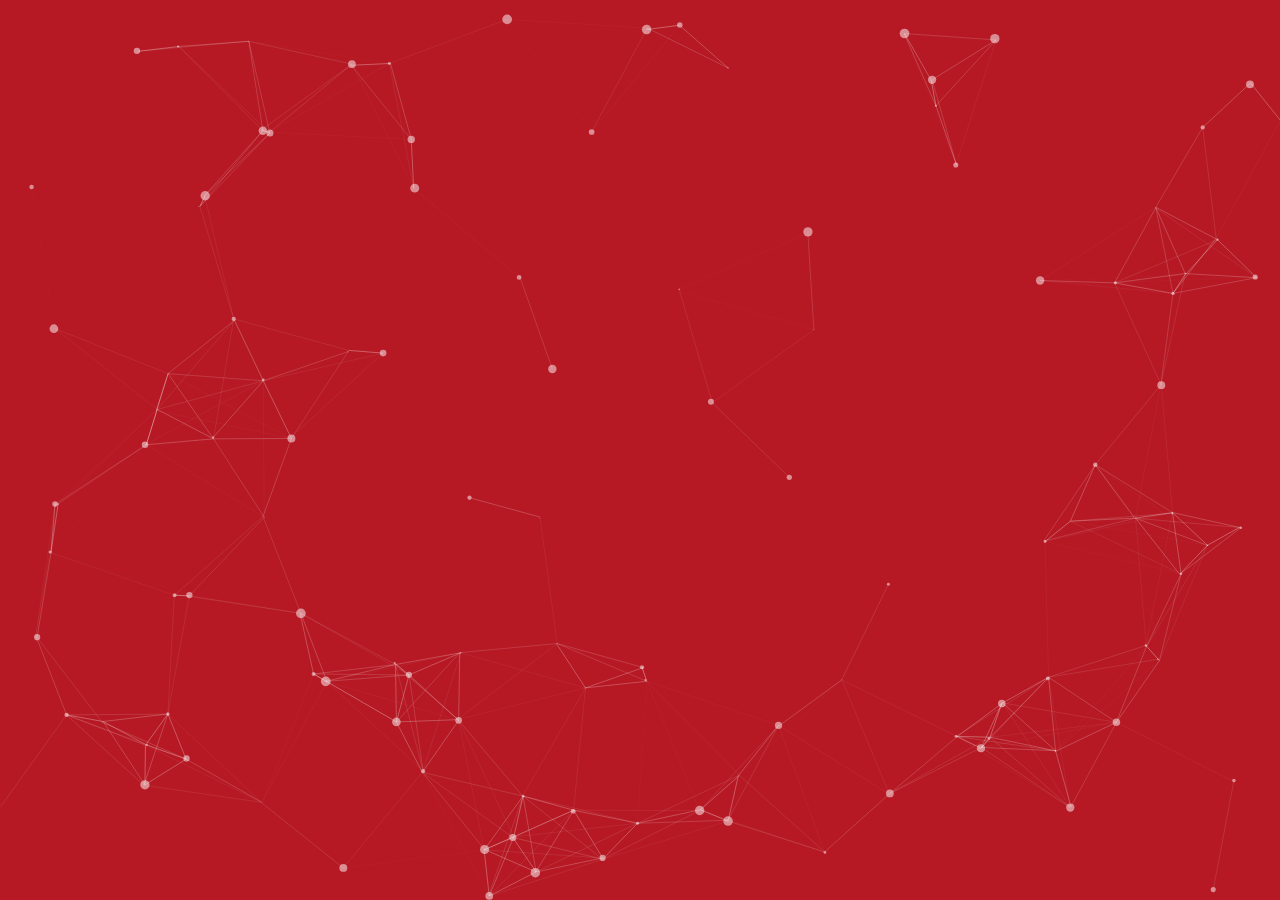
<file: particles.js-master/demo/index.html>
<!DOCTYPE html>
<html lang="en">
<head>
  <meta charset="utf-8">
  <title>particles.js</title>
  <meta name="description" content="particles.js is a lightweight JavaScript library for creating particles.">
  <meta name="author" content="Vincent Garreau" />
  <meta name="viewport" content="width=device-width, initial-scale=1.0, minimum-scale=1.0, maximum-scale=1.0, user-scalable=no">
  <link rel="stylesheet" media="screen" href="css/style.css">
</head>
<body>


<!-- particles.js container -->
<div id="particles-js"></div>

<!-- scripts -->
<script src="../particles.js"></script>
<script src="js/app.js"></script>

</body>
</html>
</file>
<file: particles.js-master/demo/css/style.css>
/* =============================================================================
   HTML5 CSS Reset Minified - Eric Meyer
   ========================================================================== */

html,body,div,span,object,iframe,h1,h2,h3,h4,h5,h6,p,blockquote,pre,abbr,address,cite,code,del,dfn,em,img,ins,kbd,q,samp,small,strong,sub,sup,var,b,i,dl,dt,dd,ol,ul,li,fieldset,form,label,legend,table,caption,tbody,tfoot,thead,tr,th,td,article,aside,canvas,details,figcaption,figure,footer,header,hgroup,menu,nav,section,summary,time,mark,audio,video{margin:0;padding:0;border:0;outline:0;font-size:100%;vertical-align:baseline;background:transparent}
body{line-height:1}
article,aside,details,figcaption,figure,footer,header,hgroup,menu,nav,section{display:block}
nav ul{list-style:none}
blockquote,q{quotes:none}
blockquote:before,blockquote:after,q:before,q:after{content:none}
a{margin:0;padding:0;font-size:100%;vertical-align:baseline;background:transparent;text-decoration:none}
mark{background-color:#ff9;color:#000;font-style:italic;font-weight:bold}
del{text-decoration:line-through}
abbr[title],dfn[title]{border-bottom:1px dotted;cursor:help}
table{border-collapse:collapse;border-spacing:0}
hr{display:block;height:1px;border:0;border-top:1px solid #ccc;margin:1em 0;padding:0}
input,select{vertical-align:middle}
li{list-style:none}


/* =============================================================================
   My CSS
   ========================================================================== */

/* ---- base ---- */

html,body{ 
	width:100%;
	height:100%;
	background:#111;
}

html{
  -webkit-tap-highlight-color: rgba(0, 0, 0, 0);
}

body{
  font:normal 75% Arial, Helvetica, sans-serif;
}

canvas{
  display:block;
  vertical-align:bottom;
}


/* ---- stats.js ---- */

.count-particles{
  background: #000022;
  position: absolute;
  top: 48px;
  left: 0;
  width: 80px;
  color: #13E8E9;
  font-size: .8em;
  text-align: left;
  text-indent: 4px;
  line-height: 14px;
  padding-bottom: 2px;
  font-family: Helvetica, Arial, sans-serif;
  font-weight: bold;
}

.js-count-particles{
  font-size: 1.1em;
}

#stats,
.count-particles{
  -webkit-user-select: none;
  margin-top: 5px;
  margin-left: 5px;
}

#stats{
  border-radius: 3px 3px 0 0;
  overflow: hidden;
}

.count-particles{
  border-radius: 0 0 3px 3px;
}


/* ---- particles.js container ---- */

#particles-js{
  width: 100%;
  height: 100%;
  background-color: #b61924;
  background-image: url('');
  background-size: cover;
  background-position: 50% 50%;
  background-repeat: no-repeat;
}
</file>
